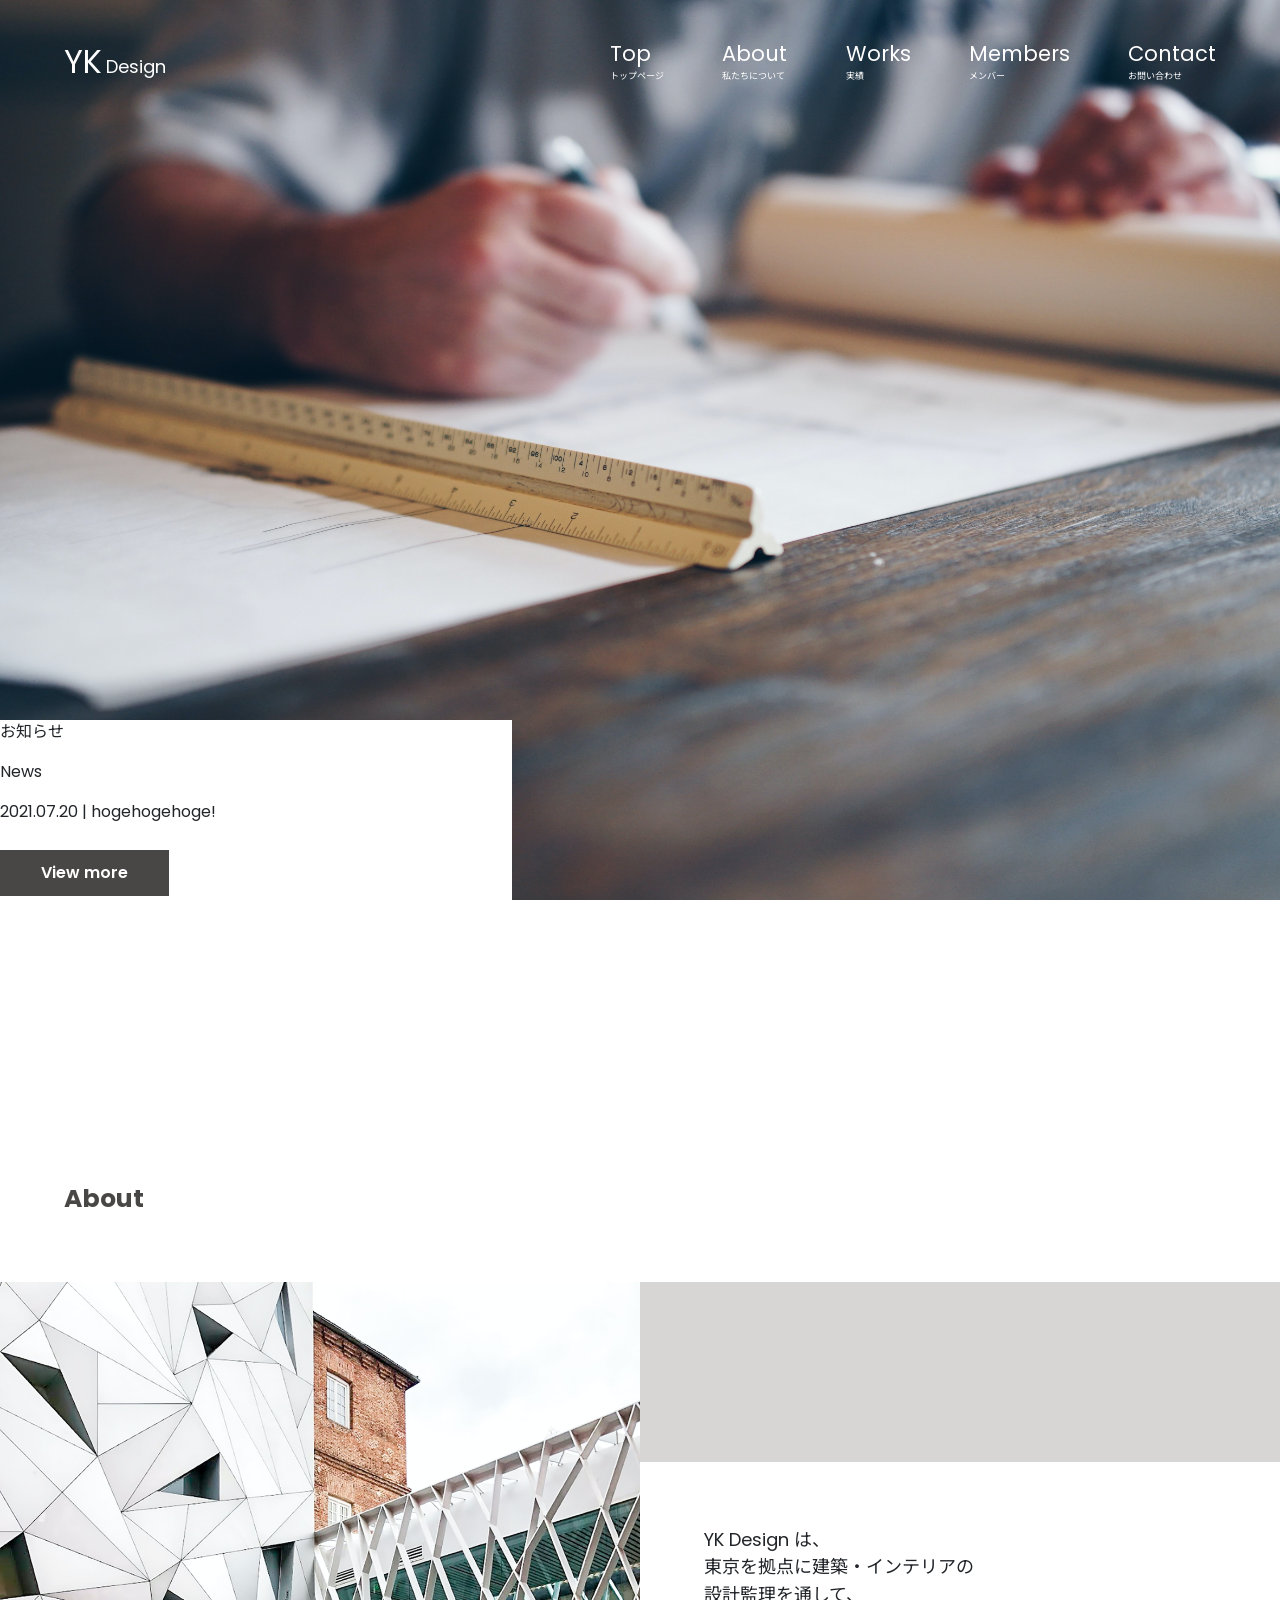
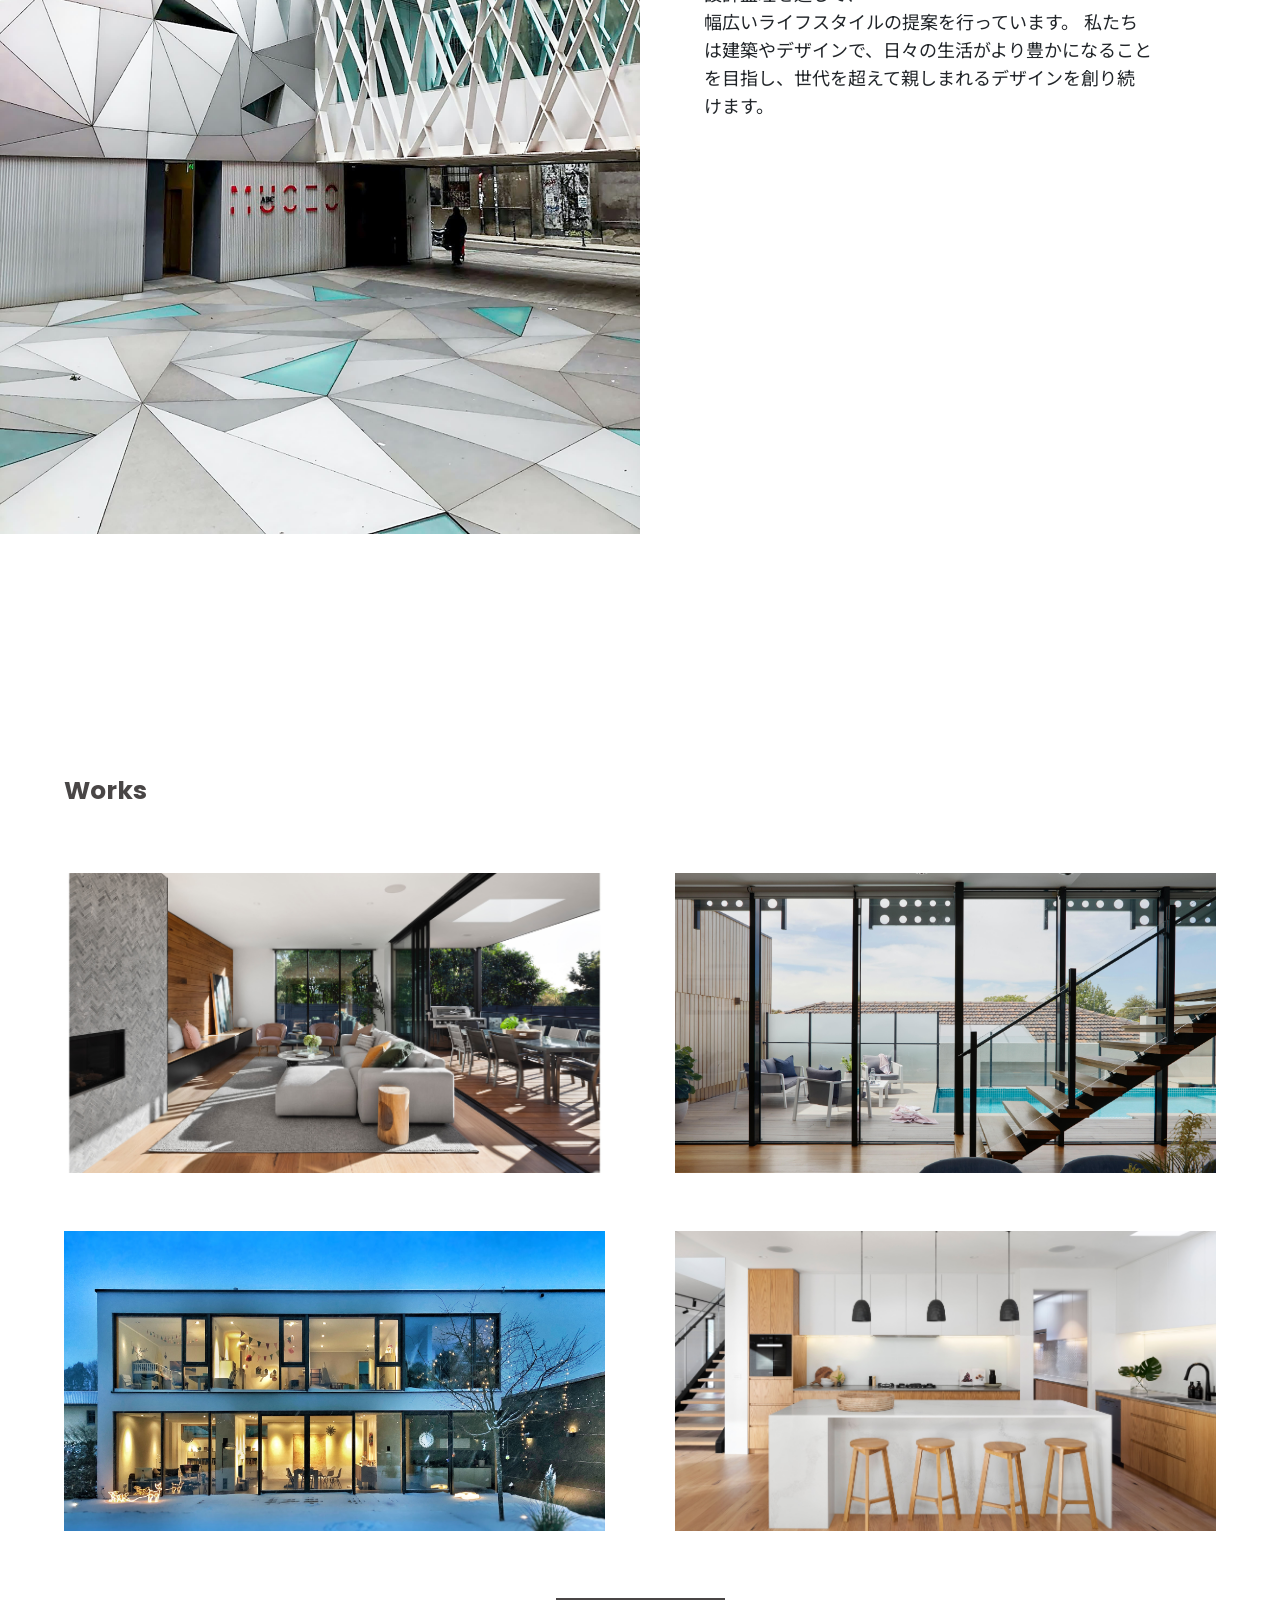
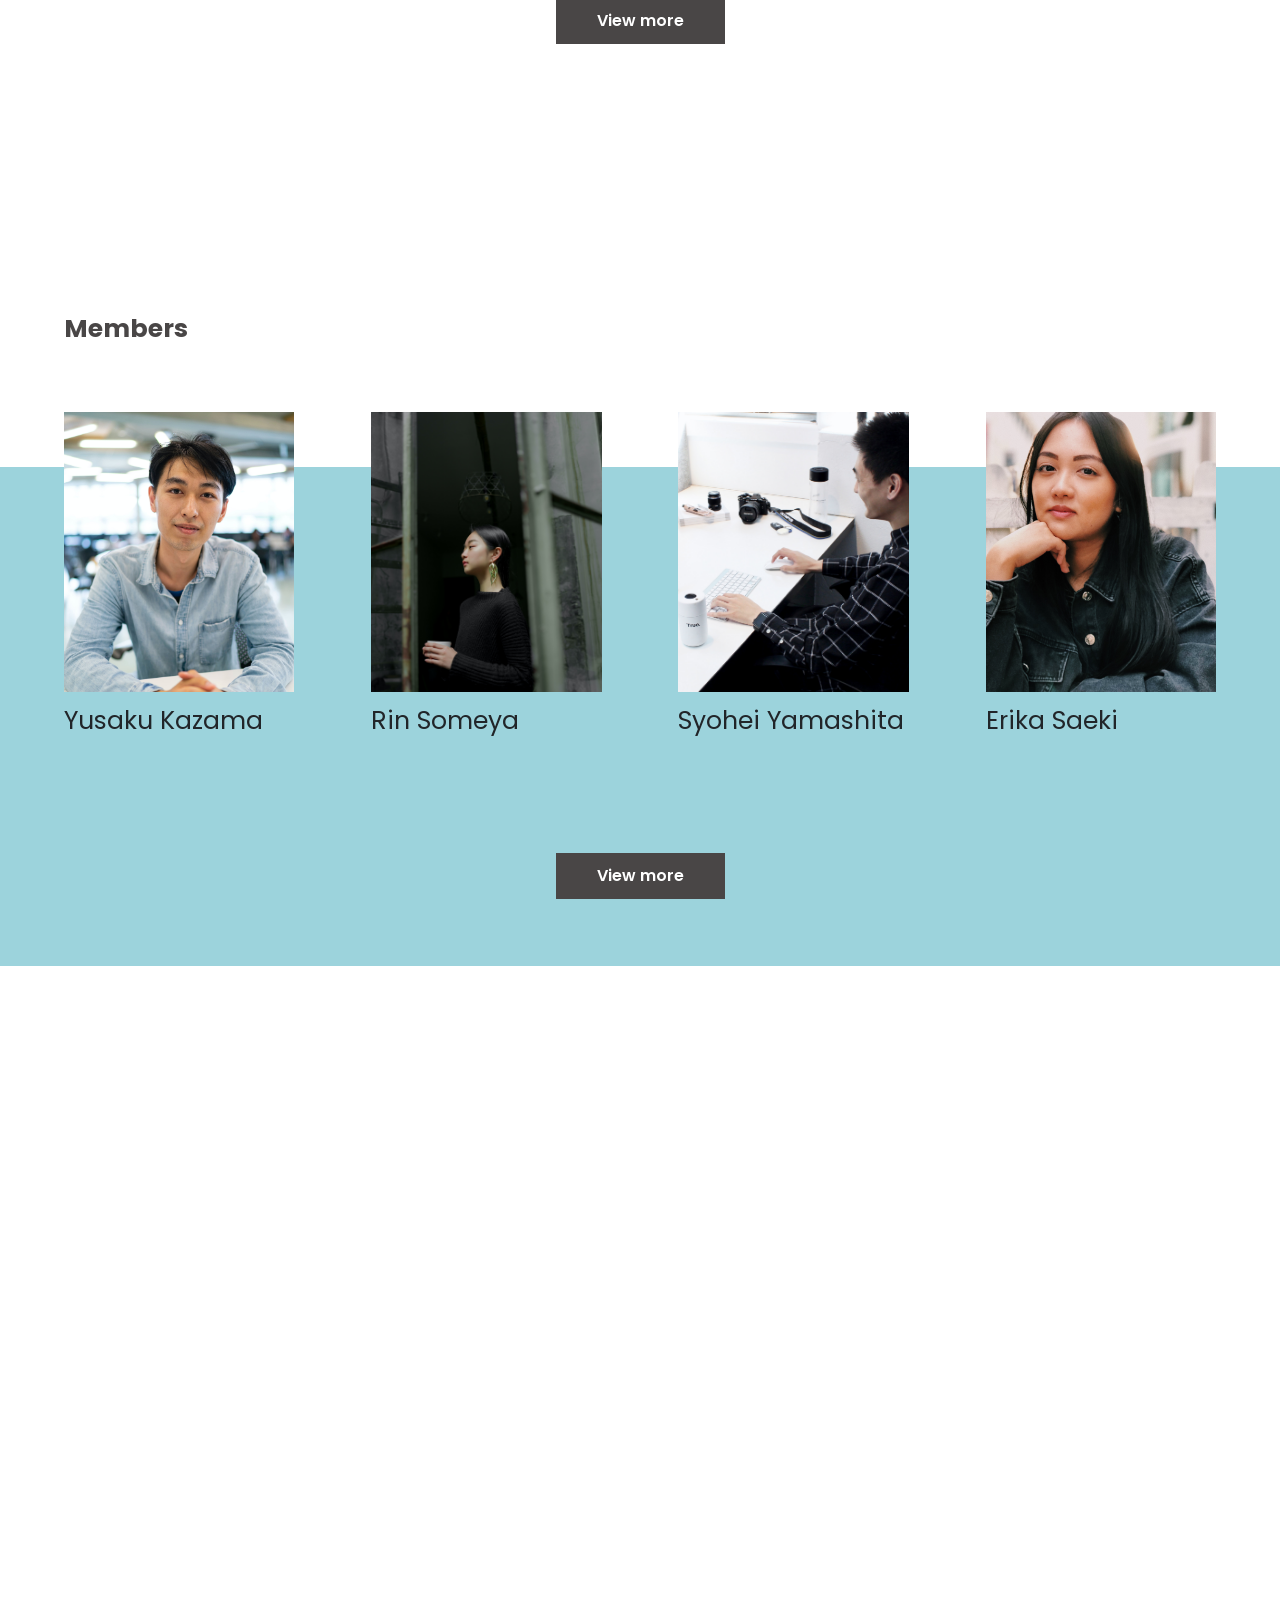
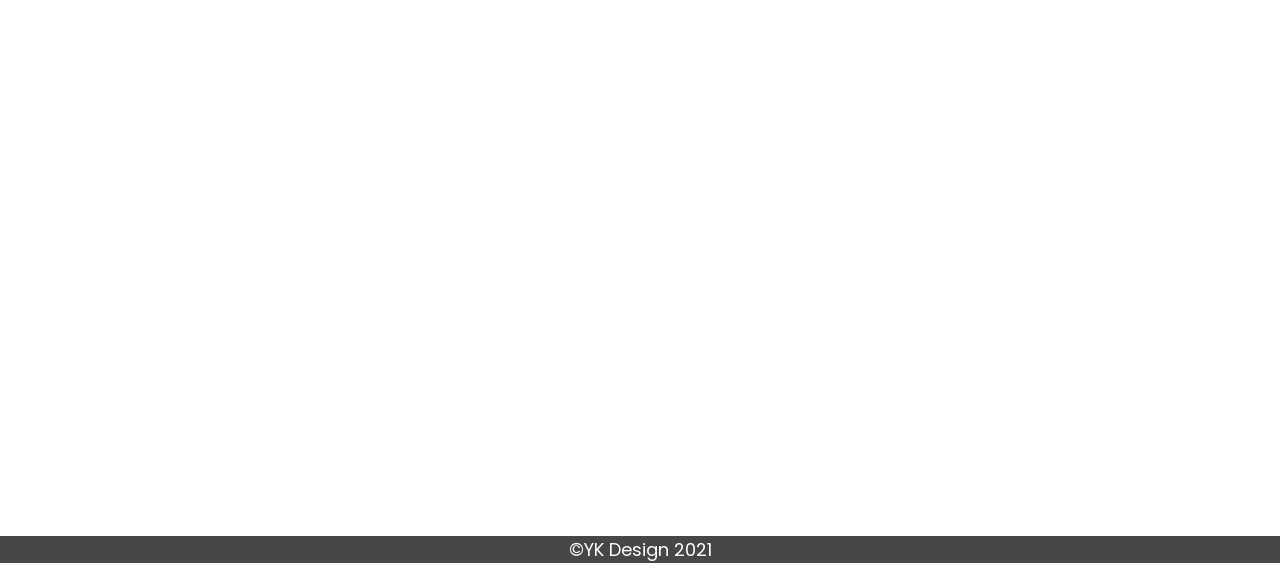
<file: index.html>
<!DOCTYPE html>
<html lang="ja">
<head>
    <meta charset="UTF-8">
    <meta http-equiv="X-UA-Compatible" content="IE=edge">
    <meta name="viewport" content="width=device-width, initial-scale=1.0">
    <title>YK Design</title>
    <script src="scripts/pace.js"></script>
    <link rel="stylesheet" href="styles/loader.css">
    <link rel="stylesheet" href="styles/vendors/bootstrap-reboot.css">
    <link href="https://fonts.googleapis.com/css2?family=Noto+Sans+JP:wght@300;400&family=Poppins:wght@100;400&display=swap" rel="stylesheet">
    <link rel="stylesheet" href="styles/style.css">
    

<body>
  
  <div id="global-container">

    <div id="container">
   <header class="header">
     <img src="images/headerimg-min.jpg" class="header-img">
        <div class="header-line" id="TOP">
          <div class="logo">
             <span class="logo__yk">YK</span>
             <span class="logo__design">Design</span>
           </div>

           <button class="mobile-menu__btn">
            <span ></span>
            <span ></span>
            <span ></span>
           </button>
        </div>

           <nav class="mobile-menu" id="mobile-menu">  
              <ul class="mobile-menu-main">
               <li class="mobile-menu__item">
                <a href="#TOP"><span class="main-title">Top</span>
                    <span class="sub-title">トップページ</span>
                </a>
               </li>
               <li class="mobile-menu__item">
                <a href="#About"><span class="main-title">About</span>
                    <span class="sub-title">私たちについて</span>
               </li>
               <li class="mobile-menu__item">
                <a href="#WORKS"><span class="main-title">Works</span>
                    <span class="sub-title">実績紹介</span>
               </li>
               <li class="mobile-menu__item">
                <a href="#MEMBERS"><span class="main-title">Members</span>
                    <span class="sub-title">メンバー</span>
                </a>
               </li>
               <li class="mobile-menu__item">
                <a href="#CONTACT"><span class="main-title">Contact</span>
                    <span class="sub-title">お問い合わせ</span>
                </a>
               </li>
             </ul>
           </nav>



        <nav class="pcmenu">
          <div class="pcmenu__container">
            <div class="pc-menu__inner">
                <span class="logo__yk">YK</span>
                <span class="logo__design">Design</span>
            </div>
           <ul class="pcmenu__inner">
           <li class="pcmenu__item">
           <a href="#TOP"><div class="main-title">Top</div>  
            <div class="sub-title">トップページ</div>
           </a>
          </li>
          <li class="pcmenu__item">
           <a href="#About"><div class="main-title">About</div>
            <div class="sub-title">私たちについて</div>
              
          </li>
          <li class="pcmenu__item">
           <a href="#WORKS"><div class="main-title">Works</div>
            <div class="sub-title">実績</div>
          </li>
          <li class="pcmenu__item">
           <a href="#MEMBERS"><div class="main-title">Members</div>
            <div class="sub-title">メンバー</div> 
           </a>
          </li>
          <li class="pcmenu__item">
           <a href="#CONTACT"><div class="main-title">Contact</div>
            <div class="sub-title">お問い合わせ</div>  
           </a>
          </li>
        </ul>
      </div>
       
    </nav>

   

       


    <div class="news">
   <p>お知らせ</p>
   <p>News</p>
   <p>2021.07.20 | hogehogehoge!</p>
   <button class="btn filled">View more
   </button>
    </div>


 </header>
   
   <main>
　　　<h1 id="About">About</h1>
    <div class="about-section">

           <img src="images/aboutimg-min.jpg" alt="Aboutの写真" >  
        
        
        <div class="about-item2">
            <p>YK Design は、<br>
           東京を拠点に建築・インテリアの<br>設計監理を通して、<br>幅広いライフスタイルの提案を行っています。
           私たちは建築やデザインで、日々の生活がより豊かになることを目指し、世代を超えて親しまれるデザインを創り続けます。
           </p>
        </div>
    </div>
    
    <h1 id="WORKS">Works</h1>
   <section class="works">
       <div class="works__container">
    <div class="works__item"><img src="images/works1-min.jpg" class="work1"></div>
    <div class="works__item"><img src="images/works2-min.jpg" class="work1"></div>
    <div class="works__item"><img src="images/works3-min.jpg" class="work1"></div>
    <div class="works__item"><img src="images/works4-min.jpg" class="work1"></div>
    <button  class="btn filled">View more</button>
       </div> 
 
   </section>

   <section class="members" id="MEMBERS">
      <h1 class="main-title tween-animate-title">Members</h2>
    <div class="members__inner appear up">
      <div class="members__container">
        <div class="members__item item">
          <div class="members__img">
            <img src="images/members2-min.jpg" alt="" />
          </div>
          <div class="members__title">Yusaku Kazama</div>
        </div>
        <div class="members__item item">
          <div class="members__img">
            <img src="images/members3.jpg" alt="" />
          </div>
          <div class="members__title">Rin Someya</div>
        </div>
        <div class="members__item item">
          <div class="members__img">
            <img src="images/members4.jpg" alt="" />
          </div>
          <div class="members__title">Syohei Yamashita</div>
        </div>
        <div class="members__item item">
          <div class="members__img">
            <img src="images/members5.jpg" alt="" />
          </div>
          <div class="members__title">Erika Saeki</div>
        </div>
        <div class="members__btn appear up">
          <button class="btn filled item">
            <span>
              View more
            </span>
          </button>
        </div>
      </div>
    </div>
  </section>
  

<section class="contact" id="CONTACT">
       
　<h1 >Contact</h1>

     <div class="contact__inner">
            　　<div class="contact-texts">
            
                      <p> 「インテリアを一新したい」<br>
                     「イメージがまとまらず、なにから手をつけていいかわからない」
                       </p>
                       <p>
                       どのようなことでも、まずご相談ください。<br>
                       専門チームがお悩みにお答えします。   
                      </p>
            　</div>
　　　　　　　　　<div class="contact__btn">
            　　　　　<button class="btn filled" ><a href="contact.php" id="contact_link">相談する</a></button>
            
        　　　　</div>
　　</div>
        
</section>
    


     

    <footer>
        <p>©︎YK Design 2021</p>
    </footer>


  <script src="scripts/main.js"></script>
</body>
</html>
</file>
<file: styles/loader.css>
.pace-done #global-container {
  -webkit-transition: opacity 1s;
  transition: opacity 1s;
  opacity: 1;
}

#global-container {
  opacity: 0;
}

.pace {
  z-index: 2000;
  position: fixed;
  margin: auto;
  top: 0;
  left: 0;
  right: 0;
  bottom: 0;
  width: 100px;
  height: 100px;
}

.pace .pace-progress {
  -webkit-transform: none !important;
          transform: none !important;
  text-align: center;
}

.pace .pace-progress::after {
  content: attr(data-progress-text);
  display: block;
  font-weight: 50;
  font-size: 2em;
  font-family: 'Noto Sans', 'Yu Gothic', 'Meiryo', sans-serif;
  color: #494646;
}

.pace.pace-inactive {
  display: none;
}

.pace-progress-inner {
  width: 40px;
  height: 40px;
  background-color: #9CD3DC;
  margin: 0 auto;
  -webkit-animation-name: sk-rotateplane;
          animation-name: sk-rotateplane;
  -webkit-animation-duration: 1.2s;
          animation-duration: 1.2s;
  -webkit-animation-timing-function: ease-in-out;
          animation-timing-function: ease-in-out;
  -webkit-animation-delay: 0s;
          animation-delay: 0s;
  -webkit-animation-iteration-count: infinite;
          animation-iteration-count: infinite;
  -webkit-animation-direction: normal;
          animation-direction: normal;
  -webkit-animation-fill-mode: forwards;
          animation-fill-mode: forwards;
}

@-webkit-keyframes sk-rotateplane {
  0% {
    -webkit-transform: perspective(120px) rotateX(0deg) rotateY(0deg);
            transform: perspective(120px) rotateX(0deg) rotateY(0deg);
  }
  50% {
    -webkit-transform: perspective(120px) rotateX(-180deg) rotateY(0deg);
            transform: perspective(120px) rotateX(-180deg) rotateY(0deg);
  }
  100% {
    -webkit-transform: perspective(120px) rotateX(-180deg) rotateY(-180deg);
            transform: perspective(120px) rotateX(-180deg) rotateY(-180deg);
  }
}

@keyframes sk-rotateplane {
  0% {
    -webkit-transform: perspective(120px) rotateX(0deg) rotateY(0deg);
            transform: perspective(120px) rotateX(0deg) rotateY(0deg);
  }
  50% {
    -webkit-transform: perspective(120px) rotateX(-180deg) rotateY(0deg);
            transform: perspective(120px) rotateX(-180deg) rotateY(0deg);
  }
  100% {
    -webkit-transform: perspective(120px) rotateX(-180deg) rotateY(-180deg);
            transform: perspective(120px) rotateX(-180deg) rotateY(-180deg);
  }
}
/*# sourceMappingURL=loader.css.map */
</file>
<file: styles/style.css>
@charset "UTF-8";
.btn {
  position: relative;
  display: inline-block;
  background-color: white;
  border: 1px solid #494646;
  font-weight: 600;
  padding: 10px 40px;
  margin: 10px auto;
  cursor: pointer;
  -webkit-transition: all 0.3s;
  transition: all 0.3s;
  color: #494646;
  text-decoration: none !important;
}

.btn.float:hover {
  background-color: #494646;
  color: white;
  -webkit-box-shadow: 5px 5px 10px 0 rgba(0, 0, 0, 0.5);
          box-shadow: 5px 5px 10px 0 rgba(0, 0, 0, 0.5);
}

.btn.filled {
  background-color: #494646;
  color: white;
  /*
    box-shadow: 5px 5px 10px 0 rgba(0, 0, 0, 0.5);*/
}

.btn.filled:hover {
  background-color: white;
  color: #494646;
  -webkit-box-shadow: none;
          box-shadow: none;
}

.btn.letter-spacing:hover {
  background-color: #494646;
  letter-spacing: 3px;
  color: white;
}

.btn.shadow {
  -webkit-box-shadow: none;
          box-shadow: none;
}

.btn.shadow:hover {
  -webkit-transform: translate(-2.5px, -2.5px);
          transform: translate(-2.5px, -2.5px);
  -webkit-box-shadow: 5px 5px 0 0 #494646;
          box-shadow: 5px 5px 0 0 #494646;
}

.btn.solid {
  -webkit-box-shadow: 2px 2px 0 0 #494646;
          box-shadow: 2px 2px 0 0 #494646;
  border-radius: 7px;
}

.btn.solid:hover {
  -webkit-transform: translate(2px, 2px);
          transform: translate(2px, 2px);
  -webkit-box-shadow: none;
          box-shadow: none;
}

.btn.slide-bg {
  position: relative;
  overflow: hidden;
  z-index: 1;
}

.btn.slide-bg::before {
  content: "";
  display: inline-block;
  width: 100%;
  height: 100%;
  background-color: #494646;
  position: absolute;
  top: 0;
  left: 0;
  -webkit-transform: translateX(-100%);
          transform: translateX(-100%);
  -webkit-transition: -webkit-transform 0.3s;
  transition: -webkit-transform 0.3s;
  transition: transform 0.3s;
  transition: transform 0.3s, -webkit-transform 0.3s;
  z-index: -1;
}

.btn.slide-bg:hover {
  color: white;
}

.btn.slide-bg:hover::before {
  -webkit-transform: none;
          transform: none;
}

.btn.cover-3d {
  position: relative;
  z-index: 1;
  -webkit-transform-style: preserve-3d;
          transform-style: preserve-3d;
  -webkit-perspective: 300px;
          perspective: 300px;
}

.btn.cover-3d span {
  display: inline-block;
  -webkit-transform: translateZ(20px);
          transform: translateZ(20px);
}

.btn.cover-3d::before {
  content: "";
  display: inline-block;
  width: 100%;
  height: 100%;
  background-color: #494646;
  position: absolute;
  top: 0;
  left: 0;
  -webkit-transform: rotateX(90deg);
          transform: rotateX(90deg);
  -webkit-transition: all 0.3s;
  transition: all 0.3s;
  -webkit-transform-origin: top center;
          transform-origin: top center;
  opacity: 0;
}

.btn.cover-3d:hover {
  color: white;
}

.btn.cover-3d:hover::before {
  -webkit-transform: none;
          transform: none;
  opacity: 1;
}

.btn-cubic {
  position: relative;
  display: inline-block;
  -webkit-transform-style: preserve-3d;
          transform-style: preserve-3d;
  -webkit-perspective: 300px;
          perspective: 300px;
  width: 150px;
  height: 50px;
  margin: 0 auto;
  cursor: pointer;
  font-weight: 600;
}

.btn-cubic span {
  position: absolute;
  top: 0;
  left: 0;
  width: 100%;
  height: 100%;
  border: 1px solid #494646;
  line-height: 48px;
  text-align: center;
  -webkit-transition: all 0.3s;
  transition: all 0.3s;
  -webkit-transform-origin: center center -25px;
          transform-origin: center center -25px;
  color: black;
}

.btn-cubic .hovering {
  background-color: #494646;
  color: white;
  -webkit-transform: rotateX(90deg);
          transform: rotateX(90deg);
}

.btn-cubic .default {
  background-color: white;
  color: #494646;
  -webkit-transform: rotateX(0);
          transform: rotateX(0);
}

.btn-cubic:hover .hovering {
  -webkit-transform: rotateX(0);
          transform: rotateX(0);
}

.btn-cubic:hover .default {
  -webkit-transform: rotateX(-90deg);
          transform: rotateX(-90deg);
}

/******************************************************************

Stylesheet: ベーススタイル

******************************************************************/
body {
  font-family: "Poppins", "Noto Sans JP",sans-serif;
}

img {
  max-width: 100%;
}

.font-sm, .about-section .about-item2 > p, .contact__inner .contact-texts, footer > p {
  font-size: 14px;
}

.font-md {
  font-size: 17px;
}

.font-lar, h1, .members__title {
  font-size: 20px;
}

.content-width, h1, .members__container, .contact {
  width: 90%;
  margin: 0 auto;
}

.flex, .contact__inner {
  display: -webkit-box;
  display: -ms-flexbox;
  display: flex;
  -webkit-box-orient: vertical;
  -webkit-box-direction: normal;
      -ms-flex-direction: column;
          flex-direction: column;
}

/* ここまで定義*/
.global-container {
  width: 100vw;
  position: relative;
  left: 0;
  top: 0;
}

.logo__yk {
  font-size: 32px;
  color: white;
}

.logo__design {
  font-size: 18px;
  color: white;
}

.mobile-menu__item {
  list-style: none;
}

.mobile-menu__item span {
  color: #494646;
}

.mobile-menu__item span.main-title {
  font-size: 32px;
}

.mobile-menu__item span.sub-title {
  font-size: 14px;
  display: block;
}

.header {
  /*background-image:url(/images/headerimg-min.jpg)!important;*/
  height: 100vh;
  width: 100%;
  background-repeat: no-rerpeat;
  background-size: cover;
  background-position: center;
}

.header-img {
  z-index: 50;
  width: 100%;
  height: 100vh;
  -o-object-fit: cover;
     object-fit: cover;
  z-index: -1000;
  position: absolute;
}

.pcmenu {
  display: none;
}

.mobile-menu__btn {
  background-color: transparent;
  border: none;
  right: 0;
  z-index: 100;
  outline: none;
}

.mobile-menu__btn > span {
  background-color: white;
  width: 35px;
  height: 2px;
  display: block;
  margin-bottom: 9px;
  -webkit-transition: -webkit-transform 0.7s;
  transition: -webkit-transform 0.7s;
  transition: transform 0.7s;
  transition: transform 0.7s, -webkit-transform 0.7s;
}

.mobile-menu__btn > span:last-child {
  margin-bottom: 0;
}

.header-line {
  display: -webkit-box;
  display: -ms-flexbox;
  display: flex;
  -webkit-box-pack: justify;
      -ms-flex-pack: justify;
          justify-content: space-between;
  padding: 3%;
}

.mobile-menu {
  position: absolute;
  top: 0%;
  right: 0vw;
  width: 65vw;
  height: 100vh;
  -webkit-transition: .7s;
  transition: .7s;
  z-index: 2;
  opacity: 0;
}

.mobile-menu-main {
  padding-top: 75%;
}

.menu-open {
  -webkit-transition: -webkit-transform 1.5s;
  transition: -webkit-transform 1.5s;
  transition: transform 1.5s;
  transition: transform 1.5s, -webkit-transform 1.5s;
}

.menu-open .mobile-menu__btn {
  outline: none;
}

.menu-open .mobile-menu__btn > span {
  background-color: #494646;
}

.menu-open .mobile-menu__btn > span:nth-child(1) {
  -webkit-transform: translateY(11px) rotate(135deg);
          transform: translateY(11px) rotate(135deg);
}

.menu-open .mobile-menu__btn > span:nth-child(2) {
  -webkit-transform: translateX(-18px) scaleX(0);
          transform: translateX(-18px) scaleX(0);
}

.menu-open .mobile-menu__btn > span:nth-child(3) {
  -webkit-transform: translateY(-11px) rotate(-135deg);
          transform: translateY(-11px) rotate(-135deg);
}

.menu-open.mobile-menu {
  position: absolute;
  top: 0%;
  right: 0%;
  background-color: #D8D5D5;
  opacity: 0.9;
  width: 65vw;
  height: 100vh;
  z-index: 2;
}

.menu-open.mobile-menu > ul {
  padding-top: 75%;
}

.menu-open.mobile-menu a {
  text-decoration: none;
}

.news {
  z-index: 1;
  position: absolute;
  bottom: 0;
  left: 0;
  background-color: white;
  width: 100%;
}

h1 {
  color: #494646;
  margin-top: 20%;
  margin-bottom: 5%;
}

.about-section {
  background-color: #D8D5D5;
  position: relative;
  height: 50vh;
  margin-bottom: 30%;
  opacity: 0;
  -webkit-transform: translateY(20px);
          transform: translateY(20px);
  -webkit-transition: opacity .5s, -webkit-transform .5s;
  transition: opacity .5s, -webkit-transform .5s;
  transition: opacity .5s, transform .5s;
  transition: opacity .5s, transform .5s, -webkit-transform .5s;
}

.about-section.appear {
  opacity: 1;
  -webkit-transform: translateY(0);
          transform: translateY(0);
}

.about-section > img {
  width: 70%;
}

.about-section .about-item2 {
  width: 90%;
  height: 55%;
  background-color: white;
  position: absolute;
  bottom: -10%;
  right: 0;
}

.about-section .about-item2 > p {
  line-height: 155%;
  width: 90%;
  height: 90%;
  padding: 10%;
}

.works__container {
  width: 90%;
  margin: 0 auto;
  display: -webkit-box;
  display: -ms-flexbox;
  display: flex;
  -webkit-box-orient: vertical;
  -webkit-box-direction: normal;
      -ms-flex-direction: column;
          flex-direction: column;
}

.works__item {
  width: 100%;
  height: 200px;
  margin-bottom: 5%;
}

.works__item > img {
  width: 100%;
  height: 100%;
  -o-object-fit: cover;
     object-fit: cover;
  margin-bottom: 5%;
}

.members {
  margin-top: 16%;
}

.members__container {
  margin-top: 5%;
  display: -webkit-box;
  display: -ms-flexbox;
  display: flex;
  -webkit-box-orient: horizontal;
  -webkit-box-direction: normal;
      -ms-flex-direction: row;
          flex-direction: row;
  -ms-flex-wrap: wrap;
      flex-wrap: wrap;
  -webkit-box-pack: justify;
      -ms-flex-pack: justify;
          justify-content: space-between;
}

.members__btn {
  margin-top: 9%;
  margin-bottom: 9%;
  text-align: center;
  -ms-flex-preferred-size: 100%;
      flex-basis: 100%;
}

.members__item {
  -ms-flex-preferred-size: 47%;
      flex-basis: 47%;
  -webkit-box-pack: justify;
      -ms-flex-pack: justify;
          justify-content: space-between;
}

.members__img {
  height: 150px;
  overflow: hidden;
  margin-bottom: 10px;
}

.members__img > img {
  width: 100%;
  height: 100%;
  -o-object-fit: cover;
     object-fit: cover;
  -o-object-position: top;
     object-position: top;
}

.members__inner {
  position: relative;
}

.members__inner::before {
  content: '';
  position: absolute;
  bottom: 0;
  left: 0;
  width: 100%;
  height: 90%;
  background-color: #9CD3DC;
  z-index: -100;
}

.contact {
  margin-top: 30%;
  background-color: #D8D5D5;
}

.contact h1 {
  text-align: center;
  margin-top: 0%;
}

.contact__inner {
  text-align: center;
}

.contact__inner__btn {
  width: 100%;
  text-align: center;
}

#contact_link {
  text-decoration: none;
  color: white;
}

#contact_link:hover {
  background-color: white;
  color: #494646;
}

#CONTACT {
  opacity: 0;
  -webkit-transform: translateY(20px);
          transform: translateY(20px);
  -webkit-transition: opacity .5s, -webkit-transform .5s;
  transition: opacity .5s, -webkit-transform .5s;
  transition: opacity .5s, transform .5s;
  transition: opacity .5s, transform .5s, -webkit-transform .5s;
}

#CONTACT.appear {
  opacity: 1;
  -webkit-transform: translateY(0);
          transform: translateY(0);
}

footer {
  margin-top: 30%;
  margin-bottom: 0;
  background-color: #494646;
  text-align: center;
}

footer > p {
  color: white;
}

@media (min-width: 400px) {
  /******************************************************************

Stylesheet: 480px以上(スマホの横向き)のモニタで適用

******************************************************************/
  .about-section {
    display: -webkit-box;
    display: -ms-flexbox;
    display: flex;
    -webkit-box-orient: vertical;
    -webkit-box-direction: normal;
        -ms-flex-direction: column;
            flex-direction: column;
  }
  .about-section img {
    width: 50%;
  }
  .about-section .about-item2 {
    width: 50%;
    height: 70%;
  }
  .contacth1 {
    margin-top: 0%;
  }
}

@media (min-width: 600px) {
  /******************************************************************

Stylesheet: 600px以上のタブレットやモニタで適用

******************************************************************/
  /*
.flex {
    flex-direction: row;
    flex-wrap: wrap;
}

.houses {
    &__item {
        flex-basis: 50%;
        margin-bottom: 60px;
    }
}

.popular {
    &__container {
        justify-content: space-between;
    }

    &__item {
        flex-basis: 47%;
    }
}

.travel {
    &__inner {
        padding: 50px;
    }
    &__texts,
    &__img {
        flex-basis: 47%;
    }

    &__texts {
        display: flex;
        align-items: flex-end;
    }
}

.footer {
    & .logo {
        justify-content: flex-start;
    }

    &__li {
        margin-left: 0;
        margin-right: 30px;
    }
}
*/
  .menu-open .mobile-menu {
    position: absolute;
    top: 0%;
    right: 0%;
    background-color: #D8D5D5;
    opacity: 0.9;
    width: 30vw;
    height: 100vh;
    z-index: 2;
    padding-top: 0%;
  }
  .menu-open .mobile-menu {
    padding-top: 0%;
  }
  .mobile-menu {
    position: absolute;
    top: 0%;
    right: 0%;
    background-color: #D8D5D5;
    opacity: 0.9;
    width: 30vw;
    height: 100vh;
    z-index: 2;
    padding-top: 0%;
    opacity: 0;
  }
  .works {
    text-align: center;
  }
  .works__container {
    display: -webkit-box;
    display: -ms-flexbox;
    display: flex;
    -webkit-box-orient: horizontal;
    -webkit-box-direction: normal;
        -ms-flex-direction: row;
            flex-direction: row;
    -ms-flex-wrap: wrap;
        flex-wrap: wrap;
    -webkit-box-align: center;
        -ms-flex-align: center;
            align-items: center;
    -webkit-box-pack: justify;
        -ms-flex-pack: justify;
            justify-content: space-between;
  }
  .works__item {
    -ms-flex-preferred-size: 47%;
        flex-basis: 47%;
  }
  .works__item > img {
    margin-bottom: 5%;
  }
  .members__container {
    position: relative;
    z-index: 2;
  }
  .members__item {
    -ms-flex-preferred-size: 20%;
        flex-basis: 20%;
    -webkit-box-pack: justify;
        -ms-flex-pack: justify;
            justify-content: space-between;
  }
  .members__img {
    height: 200px;
    overflow: hidden;
    margin-bottom: 10px;
  }
  .members__img > img {
    width: 100%;
    height: 100%;
    -o-object-fit: cover;
       object-fit: cover;
    -o-object-position: top;
       object-position: top;
  }
  .members__btn {
    margin-bottom: 5%;
  }
  .members__inner {
    position: relative;
  }
  .members__inner::before {
    content: '';
    position: absolute;
    bottom: 0;
    left: 0;
    width: 100%;
    height: 90%;
    background-color: #9CD3DC;
  }
}

@media (min-width: 960px) {
  /******************************************************************

Stylesheet: 960px以上のモニタで適用

******************************************************************/
  /*
.font-sm {
  font-size: 16px;
}
.font-md {
  font-size: 19px;
}
.font-lr {
  font-size: 23px;
}
.font-lg {
  font-size: 36px;
}
.mb-lg {
  margin-bottom: 150px !important;
}
.pb-lg {
  padding-bottom: 150px !important;
}

.popular {
  &__item {
    flex-basis: 25%;
  }

  &__img {
    height: 335px;
  }
}

.travel {
  &__img {
    height: 400px;
  }

  &__description {
    margin-bottom: 40px;
  }
  &__title {
    &::before {
      display: block;
    }
  }
}

.footer {
  &__li {
    justify-content: flex-start;
  }
}

.header {
  &__nav {
    display: block;
  }
}

.mobile-menu {
    &__btn {
        display: none;
    }
}

.swiper-slide {
  box-shadow: 0 8px 40px -10px rgba(0, 0, 0, 0.8);
}
*/
  .contact__inner__texts {
    max-width: 200px;
  }
  .font-sm, .about-section .about-item2 > p, .contact__inner .contact-texts, footer > p {
    font-size: 18px;
  }
  .font-md {
    font-size: 20px;
  }
  .font-lar, h1, .members__title {
    font-size: 25px;
  }
  .font-lg {
    font-size: 36px;
  }
  .about-section {
    margin-bottom: 40%;
  }
  /*
.menu-open{
  


    }
*/
  .mobile-menu__btn {
    display: none;
  }
  .mobile-menu {
    display: none;
  }
  .menu-open {
    display: none;
  }
  .header-line {
    display: none;
  }
  .pcmenu {
    display: block;
    position: absolute;
    top: 0;
    left: 0;
    width: 100%;
    margin: 0;
    padding: 0;
  }
  .pcmenu .main-title {
    font-size: 21px;
  }
  .pcmenu .sub-title {
    font-size: 9px;
  }
  .pcmenu__container {
    width: 90%;
    margin: 3% auto;
    display: -webkit-box;
    display: -ms-flexbox;
    display: flex;
    -webkit-box-pack: justify;
        -ms-flex-pack: justify;
            justify-content: space-between;
  }
  .pcmenu__item {
    list-style: none;
    text-decoration: none;
    display: inline-block;
    margin-left: auto;
  }
  .pcmenu__item :hover {
    color: #9CD3DC;
  }
  .pcmenu__item > a {
    text-decoration: none;
    color: white;
  }
  .pcmenu__inner {
    width: 55vw;
    display: -webkit-box;
    display: -ms-flexbox;
    display: flex;
    -webkit-box-pack: space-evenly;
        -ms-flex-pack: space-evenly;
            justify-content: space-evenly;
    -webkit-box-align: center;
        -ms-flex-align: center;
            align-items: center;
  }
  /*

.pcmenu{
  display: block;
  z-index: 100;
  background-color: transparent;
  position: absolute;
  top: 0;
  left: 0;
  padding:0;
  height: 80px;
  width: 100vw;
  margin: 0,auto;



  & >.logo{
    margin-top: 3%;
    margin-left: 3%;
    
  
    }

  

  &__item{
      display: inline-block;
      background-color: $cWhite;
    
     
  
      
  }


  

  &__inner{
      width: 65%;
      position: absolute;
      right: 0;
      top: 0;
      background-color: $cWhite;
      box-shadow: 5px 5px 10px 0 rgba(0, 0, 0, 0.5);
      list-style: none;
      color: $cBlack;
      background-color: $cWhite;
      width: 60vw;
      height: 20vh;
      padding: 0;
      text-align: center;
      padding: 25px;
      margin: 0;
      position: fixed;



      &>li{
          font-size: 15px;
          margin: 4%;
          color: $cBlack;
          

          &>a{
              color: $cBlack;
          }
      }

      
  }



}
*/
  .news {
    width: 40vw;
    height: 20vh;
  }
  .works__item {
    height: 300px;
    overflow: hidden;
  }
  .work1 {
    -webkit-transition: 1s all;
    transition: 1s all;
  }
  .work1:hover {
    -webkit-transform: scale(1.1, 1.1);
            transform: scale(1.1, 1.1);
    -webkit-transition: 1s all;
    transition: 1s all;
  }
  .members__img {
    height: 280px;
  }
  .contacth1 {
    margin-top: 0%;
  }
  .contact__inner {
    -webkit-box-orient: horizontal;
    -webkit-box-direction: normal;
        -ms-flex-direction: row;
            flex-direction: row;
    -webkit-box-pack: space-evenly;
        -ms-flex-pack: space-evenly;
            justify-content: space-evenly;
    padding: 5%;
  }
  .contact__texts, .contact__img {
    -ms-flex-preferred-size: 47%;
        flex-basis: 47%;
  }
}

@media (min-width: 1280px) {
  /******************************************************************

Stylesheet: 1280px以上のモニタで適用

******************************************************************/
  /*
.travel {
  &__inner {
    padding: 50px 150px;
  }
}
.popular {
  &__item {
    flex-basis: 23%;
  }
}
.side {
  display: block;
}
*/
  .about-section {
    margin-bottom: 50%;
  }
}

@media (-webkit-min-device-pixel-ratio: 2), (min-resolution: 192dpi) {
  /******************************************************************

Stylesheet: Retinaディスプレイで適用

******************************************************************/
  /* 

EXAMPLE 
.icon {
	background: url(images/test@2x.png) no-repeat;
	background-size: 24px 24px;
}

*/
}

@media print {
  /******************************************************************

Stylesheet: プリンタのみに適用

******************************************************************/
}
/*# sourceMappingURL=style.css.map */
</file>
